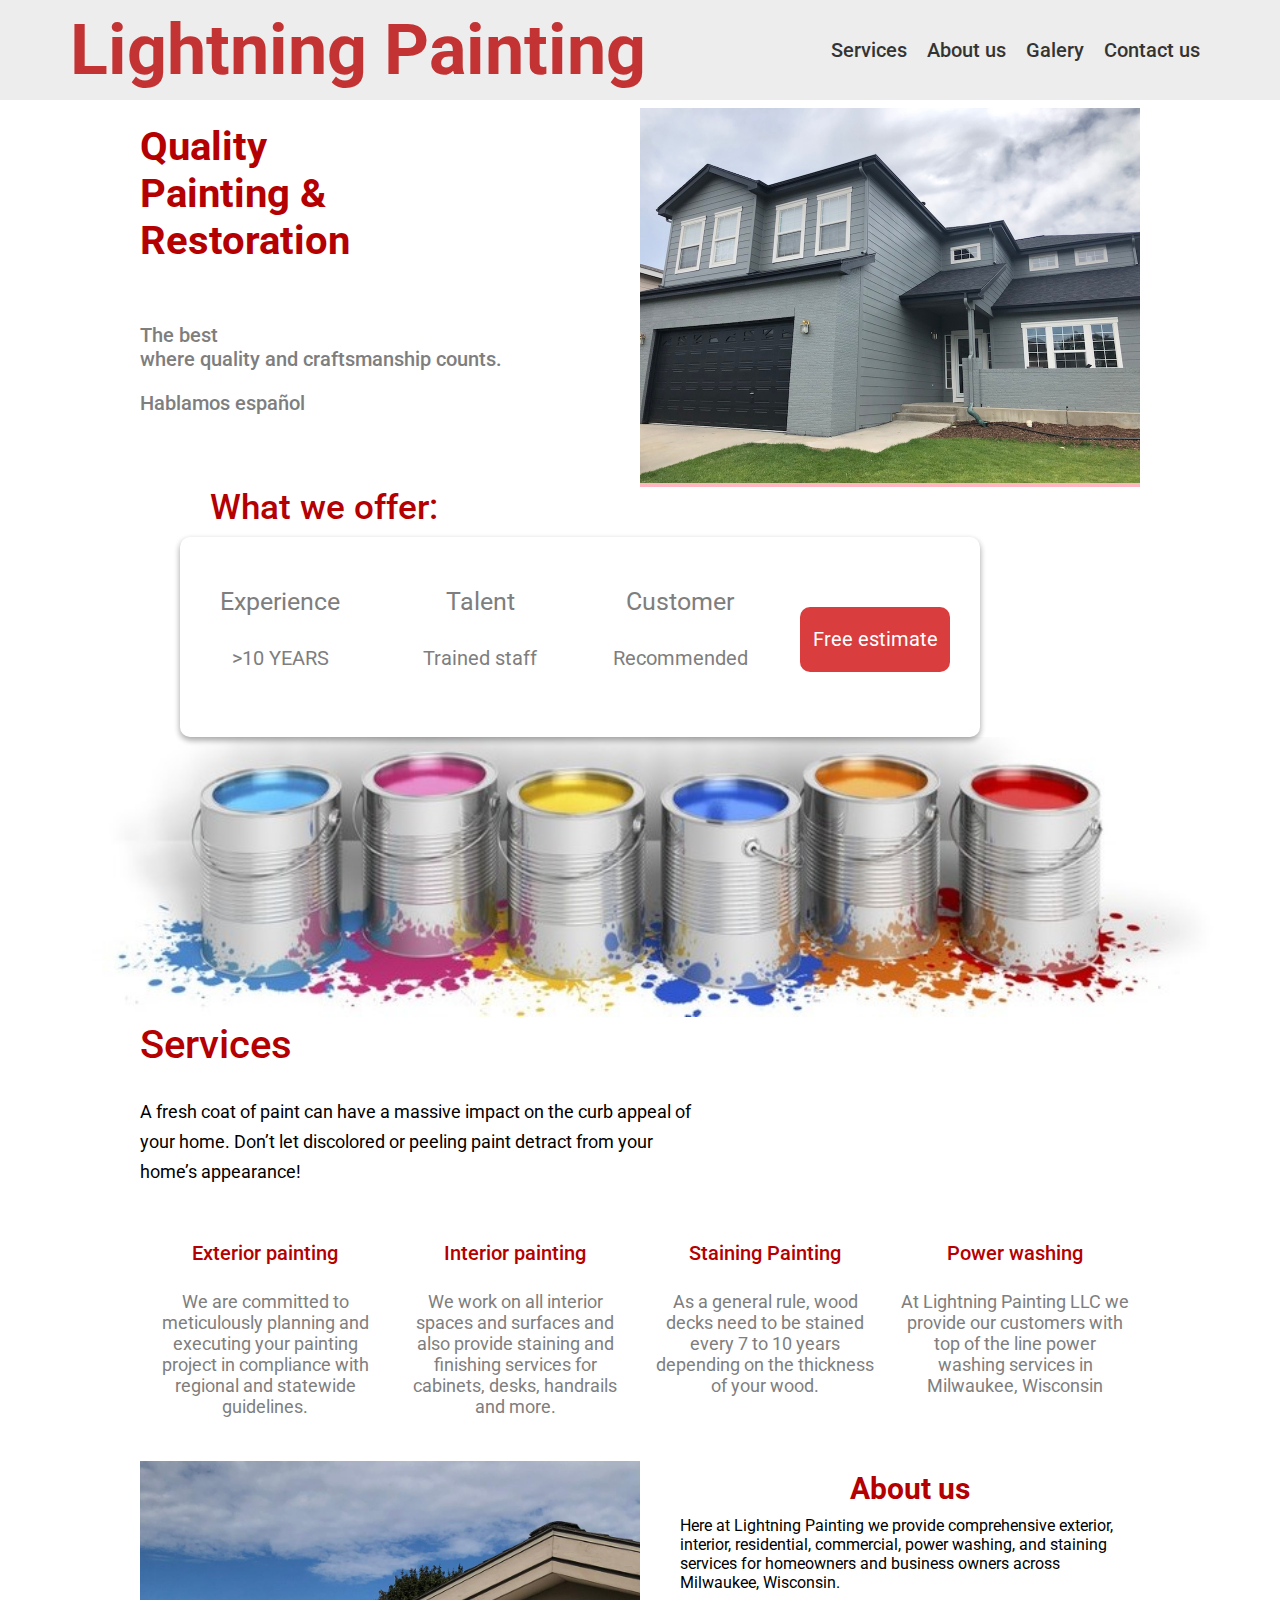
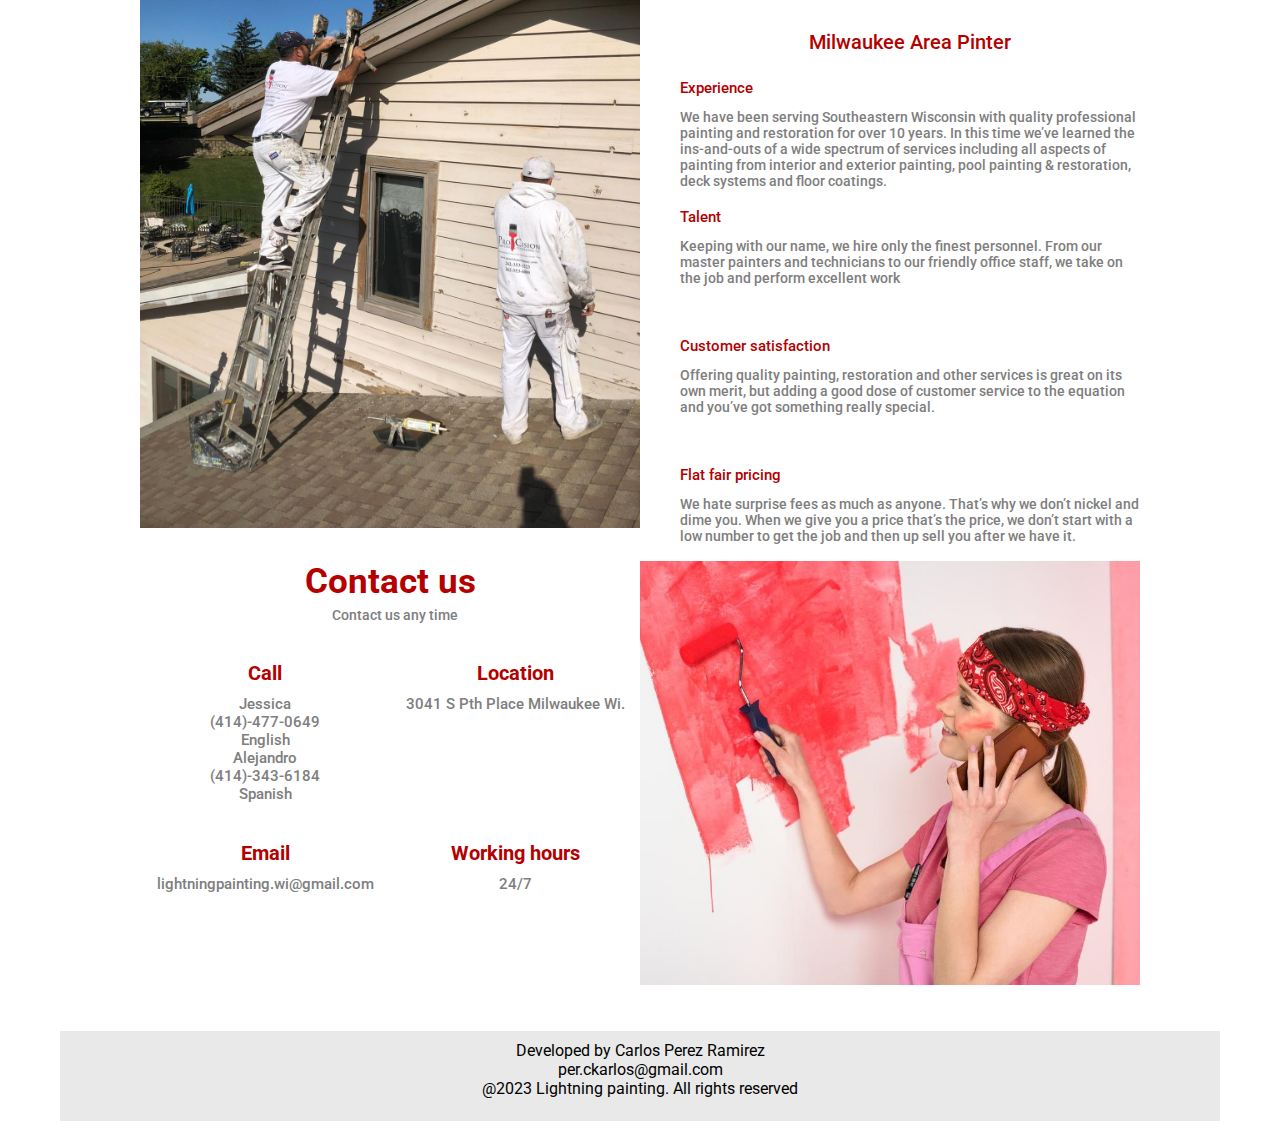
<file: index.html>
<!DOCTYPE html>
<html lang="en">
<head>
    <meta charset="UTF-8">
    <title>Lightning Painting</title>
    <link rel="preconnect" href="https://fonts.googleapis.com">
    <link rel="preconnect" href="https://fonts.gstatic.com" crossorigin>
    <link href="https://fonts.googleapis.com/css2?family=Roboto:wght@400;500;700&display=swap" rel="stylesheet">
    <link rel="stylesheet" href="styles/header.css">
    <link rel="stylesheet" href="styles/general.css">
    <link rel="stylesheet" href="styles/main.css">
    <link rel="stylesheet" href="styles/footer.css">
</head>
<body>
    <!-- Header -->
    <div class="header">
        <div class="logo">
            Lightning Painting
        </div>
        <Div class="menu">
            <div>Services</div>
            <div>About us</div>
            <div>Galery</div>
            <div>Contact us</div>
        </Div>
    </div>
    
    <!-- Main -->
    <div class="main"> 
        <div class="main-container">
            <div class="home">
                <div class="home-description">
                    <div class="description-left">
                        <div class="desc-title">
                            <div>Quality</div> 
                            <div>Painting &</div> 
                            <div>Restoration</div>
                        </div>
                        
                        <div class="desc-comp">
                            <div>The best</div>
                            <div>where quality and craftsmanship counts.</div>
                            <div class="spot">Hablamos español</div>
                        </div>
                    </div>
                    <div class="description-right">
                        <img class="description-img" src="pictures/casa.jpeg">
                    </div>
                </div>
                
            </div>
            <div class="offer">
                <div class="offer-title">What we offer:</div>
                <div class="offer-desciption">
                    <div class="offer-desc-unit">
                        <div class="offer-desc-unit-top">Experience</div>
                        <div class="offer-desc-unit-bottom">>10 YEARS</div>
                    </div>
                    <div class="offer-desc-unit">
                        <div class="offer-desc-unit-top">Talent</div>
                        <div class="offer-desc-unit-bottom">Trained staff</div>
                    </div>
                    <div class="offer-desc-unit">
                        <div class="offer-desc-unit-top">Customer</div>
                        <div class="offer-desc-unit-bottom">Recommended</div>
                    </div>
                    <div class="offer-desc-unit">
                        <div class="button-estimate">
                            Free estimate
                        </div>
                    </div>
                </div>
            </div>
            <div class="img-div">
                <img src="./pictures/pintura_1.jpg">
            </div>
            <div class="services">
                <div class="services-top">
                    <div class="serv-top-title">Services</div>
                    <div class="serv-top-desc">A fresh coat of paint can have a massive impact on the curb appeal of</div>
                    <div class="serv-top-desc">your home. Don’t let discolored or peeling paint detract from your</div>
                    <div class="serv-top-desc">home’s appearance!</div>
                </div>
                <div class="services-bottom">
                    <div class="services-bottom-1">
                        <div class="services-bottom-1-title">Exterior painting</div>
                        <div class="services-bottom-1-grl">We are committed to meticulously planning and executing your painting project in compliance with regional and statewide guidelines.</div>
                    </div>
                    <div class="services-bottom-1">
                        <div class="services-bottom-1-title">Interior painting</div>
                        <div class="services-bottom-1-grl">We work on all interior spaces and surfaces and also provide staining and finishing services for cabinets, desks, handrails and more.</div>
                    </div>
                    <div class="services-bottom-1">
                        <div  class="services-bottom-1-title">Staining Painting</div>
                        <div class="services-bottom-1-grl">As a general rule, wood decks need to be stained every 7 to 10 years depending on the thickness of your wood.</div>
                    </div>
                    <div class="services-bottom-1">
                        <div  class="services-bottom-1-title">Power washing</div>
                        <div class="services-bottom-1-grl">At Lightning Painting LLC we provide our customers with top of the line power washing services in Milwaukee, Wisconsin</div>
                    </div>
                </div>
            </div>
            <div class="about">
                <div class="about-grl">
                    <div class="about-left">
                        <img class="about-imagen" src="pictures/paint_1.jpeg" alt="">
                    </div>
                    <div class="about-right">
                        <div class="about-right-top">
                            <div class="about-right-top-1">About us</div>
                            <div class="about-right-top-2">Here at Lightning Painting we provide comprehensive exterior, interior, residential, commercial, power washing, and staining services for homeowners and business owners across Milwaukee, Wisconsin.</div>
                        </div>
                        <div class="about-right-bottom">
                            <div class="about-right-bot-title1">Milwaukee Area Pinter</div>
                            <div class="about-right-bot-desc1"></div>
                            <div class="about-right-bot-title">Experience</div>
                            <div class="about-right-bot-desc">We have been serving Southeastern Wisconsin with quality professional painting and restoration for over 10 years. In this time we’ve learned the ins-and-outs of a wide spectrum of services including all aspects of painting from interior and exterior painting, pool painting & restoration, deck systems and floor coatings.</div>
                            <div class="about-right-bot-title">Talent</div>
                            <div class="about-right-bot-desc">Keeping with our name, we hire only the finest personnel. From our master painters and technicians to our friendly office staff, we take on the job and perform excellent work</div>
                            <div class="about-right-bot-title">Customer satisfaction</div>
                            <div class="about-right-bot-desc">Offering quality painting, restoration and other services is great on its own merit, but adding a good dose of customer service to the equation and you’ve got something really special.</div>
                            <div class="about-right-bot-title">Flat fair pricing</div>
                            <div class="about-right-bot-desc2">We hate surprise fees as much as anyone. That’s why we don’t nickel and dime you. When we give you a price that’s the price, we don’t start with a low number to get the job and then up sell you after we have it.</div>
                        </div>
                    </div>
                </div>
            </div>
            <div class="contact">
                <div class="contact-main">
                    <div class="contact-left">
                        <div class="contact-left-title">
                            <div>Contact us</div>
                            <div class="contact-left-title-msg">Contact us any time</div>
                        </div>
                        <div class="contact-left-desc">
                            <div class="contact-left-desc-mod">
                                <div class="contact-mod">
                                    <div class="contact-title">Call</div>
                                    <div class="contact-desc">
                                        <div>Jessica</div>
                                        <div>(414)-477-0649</div>
                                        <div>English</div>
                                        <div>Alejandro</div>
                                        <div>(414)-343-6184</div>
                                        <div>Spanish</div>
                                    </div>
                                </div>
                                <div class="contact-mod">
                                    <div class="contact-title">Email</div>
                                    <div class="contact-desc">lightningpainting.wi@gmail.com</div>
                                </div>
                            </div>
                            <div class="contact-left-desc-mod">
                                <div class="contact-mod">
                                    <div class="contact-title">Location</div>
                                    <div class="contact-desc">3041 S Pth Place Milwaukee Wi.</div>
                                </div>
                                <div class="contact-mod">
                                    <div class="contact-title">Working hours</div>
                                    <div class="contact-desc">24/7</div>
                                </div>
                            </div>
                        </div>
                    </div>
                    <div class="contact-right">
                        <img class="contact-img" src="pictures/call_us.jfif" alt="">
                    </div>
                </div>
            </div>
        </div>
    </div>
    

    <!-- Footer -->
    <div class="footer">
        <div>Developed by Carlos Perez Ramirez</div>
        <div>per.ckarlos@gmail.com</div>
        <div>@2023 Lightning painting. All rights reserved</div>
    </div>
</body>
</html>
</file>
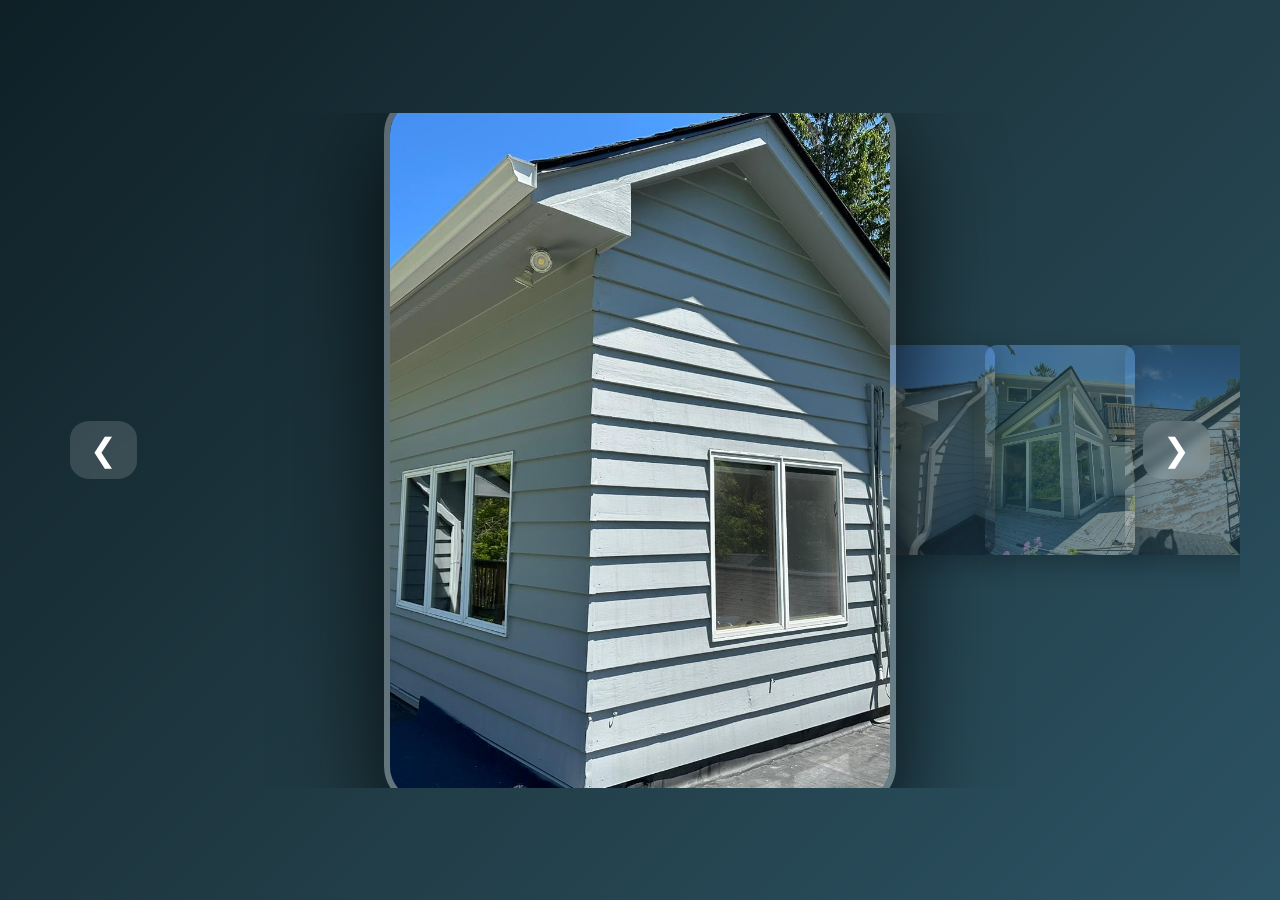
<file: gallery.html>
<!DOCTYPE html>
<html lang="es">
  <head>
    <meta charset="UTF-8" />
    <meta name="viewport" content="width=device-width, initial-scale=1.0" />
    <title>Galería Moderna</title>
    <style>
      body {
        margin: 0;
        font-family: "Poppins", sans-serif;
        /* Fondo degradado moderno */
        background: linear-gradient(135deg, #0f2027, #203a43, #2c5364);
        color: #fff;
        display: flex;
        justify-content: center;
        align-items: center;
        height: 100vh;
        overflow: hidden;
      }

      .gallery-container {
        position: relative;
        width: 100%;
        max-width: 1200px;
        height: 75vh;
        display: flex;
        justify-content: center;
        align-items: center;
        overflow: hidden;
      }

      .gallery {
        position: relative;
        width: 100%;
        height: 100%;
      }

      .gallery img {
        position: absolute;
        top: 50%;
        left: 50%;
        transform: translate(-50%, -50%) scale(0.6);
        width: 250px;
        height: 350px;
        object-fit: cover;
        border-radius: 20px;
        box-shadow: 0 15px 40px rgba(0, 0, 0, 0.6);
        opacity: 0.4;
        transition: transform 0.6s ease, opacity 0.6s ease, z-index 0.6s ease;
      }

      .gallery img.active {
        transform: translate(-50%, -50%) scale(1.2);
        opacity: 1;
        z-index: 10;
        box-shadow: 0 20px 50px rgba(0, 0, 0, 0.8);
        border: 3px solid rgba(255, 255, 255, 0.3);
      }

      .btn {
        position: absolute;
        top: 50%;
        transform: translateY(-50%);
        background: rgba(255, 255, 255, 0.15);
        border: none;
        color: #fff;
        font-size: 2rem;
        cursor: pointer;
        padding: 10px 20px;
        border-radius: 30%;
        backdrop-filter: blur(6px);
        transition: background 0.3s, transform 0.2s;
        z-index: 20;
      }

      .btn:hover {
        background: rgba(255, 255, 255, 0.3);
        transform: scale(1.1);
      }

      .btn.left {
        left: 30px;
      }

      .btn.right {
        right: 30px;
      }
    </style>
  </head>
  <body>
    <div class="gallery-container">
      <button class="btn left">❮</button>
      <div class="gallery">
        <img src="pictures/gallery/lp1.JPG" class="active" />
        <img src="pictures/gallery/lp2.JPG" />
        <img src="pictures/gallery/lp3.JPG" />
        <img src="pictures/gallery/lp4.JPG" />
        <img src="pictures/gallery/lp5.JPG" />
        <img src="pictures/gallery/lp6.JPG" />
        <img src="pictures/gallery/lp7.JPG" />
        <img src="pictures/gallery/lp8.JPG" />
        <img src="pictures/gallery/lp9.JPG" />
        <img src="pictures/gallery/lp10.JPG" />
      </div>
      <button class="btn right">❯</button>
    </div>

    <script>
      const images = document.querySelectorAll(".gallery img");
      const btnLeft = document.querySelector(".btn.left");
      const btnRight = document.querySelector(".btn.right");

      let current = 0;

      function updateGallery() {
        images.forEach((img, index) => {
          img.classList.remove("active");
          const offset = index - current;

          if (index === current) {
            // Imagen activa
            img.classList.add("active");
            img.style.transform = "translate(-50%, -50%) scale(2)";
            img.style.opacity = 1;
            img.style.zIndex = 10;
          } else {
            // Otras imágenes
            img.style.transform = `translate(calc(-50% + ${
              offset * 140
            }px), -50%) scale(0.6)`;
            img.style.opacity = 0.4;
            img.style.zIndex = 5 - Math.abs(offset);
          }
        });
      }

      btnLeft.addEventListener("click", () => {
        current = (current - 1 + images.length) % images.length;
        updateGallery();
      });

      btnRight.addEventListener("click", () => {
        current = (current + 1) % images.length;
        updateGallery();
      });

      updateGallery();
    </script>
  </body>
</html>
</file>
<file: styles/header.css>
.header {
    background-color: rgb(233, 233, 233);

    display: flex;
    flex-direction: row;
    justify-content: space-between;
    align-items: center;

    padding-left: 70px;
    padding-right: 70px;
    
    position: fixed;
    top: 0px;
    left: 0px;
    right: 0px;

    height: 100px;


    opacity: .8;
    z-index: 100;
}

.logo {
    white-space: nowrap;

    font-size: 70px;
    font-weight: 700;
    color: rgb(180, 0, 0);
}

.menu {
    display: flex;
}

.menu div {
    display: flex;
    align-items: center;
    justify-content: center;
    height: 40px;
    width: 100%;
    margin-left: 10px;
    margin-right: 10px;
    white-space: nowrap;
    font-size: 20px;
    font-weight: 500;
    border-radius: 8px;
}

.menu div:hover {
    background-color: rgb(165, 165, 165);
    cursor: pointer;
}
</file>
<file: styles/general.css>
body {
    font-family: Roboto, Arial;
    padding-bottom: 10px;
    padding-top: 100px;
    margin-left: 60px;
    margin-right: 60px;
    /*width: 800px;*/
}
</file>
<file: styles/main.css>
.main {
    display: flex;
    flex-direction: row;
    justify-content: center;
    width: 100%;

}

.main-container {
    grid-template-columns: 1fr;
}

/******************Home***********************/

.home {
    background-color: white;
    width: 100%;
}

.home-description {
    display: grid;
    grid-template-columns: 1fr 1fr;
}

.description-left {
    background-color:white;
    display: inline-block;
    width: 500px;
    height: 300px;
    margin-left: 80px;
}

.desc-title {
    background-color: white;
    color: rgb(180, 0, 0);
    height: 200px;
    margin-top: 15px;
    font-size: 40px;
    font-weight: 700;
}

.desc-comp {
    background-color: white;
    font-size: 20px;
    font-weight: 500;
    color: rgb(126, 126, 126);
}
.spot {
    margin-top: 20px;
}

.description-right {
    background-color: lightpink;
    width: 500px;
    margin-right: 40px;
}
.description-img {
    width: 100%;
}


/******************services***********************/
.offer {
    background-color: white;
    position: relative;
    height: 250px;
}
.offer-title {
    background-color: white;
    margin-left: 150px;
    color: rgb(180, 0, 0);
    font-size: 35px;
    font-weight: 500;
}
.offer-desciption {
    background-color: white;
    height: 200px;
    width: 800px;
    display: flex;
    flex-direction: row;
    justify-content: center;
    align-items: center;
    box-shadow: 0 3px 6px rgba(0, 0, 0, 0.16), 0 3px 6px rgba(0, 0, 0, 0.23);
    position: absolute;
    bottom: 0;
    left: 120px;
    border-radius: 10px;
}
.offer-desc-unit {
    width: 200px;
    height: 140px;
    text-align: center;
}
.offer-desc-unit-top {
    font-size: 25px;
    font-weight: 400;
    color: rgb(126, 126, 126);
    margin-top: 20px;
}
.offer-desc-unit-bottom {
    font-size: 20px;
    font-weight: 400;
    color: rgb(126, 126, 126);
    margin-top: 30px;
    position: relative;
}
.button-estimate {
    background-color: lightskyblue;
    position: absolute;
    top: 70px;
    right: 30px;
    width: 150px;
    height: 45px;
    border-radius: 10px;
    padding-top: 20px;
    font-size: 20px;
    font-weight: 400;
    color: white;
    background-color: rgb(218, 61, 61);
    
}
/******************img-div***********************/
.img-div img{
    width: 100%;
}

/******************services***********************/
.services {
    margin-left: 80px;
}
.services-top {
    background-color: white;
    height: 190px;
}
.serv-top-title {
    color: rgb(180, 0, 0);
    font-size: 40px;
    font-weight: 500;
    height: 80px;
}
.serv-top-desc {
    font-size: 18px;
    font-weight: 400;
    height: 30px;
}
.services-bottom {
    background-color: white;
    display: flex;
    flex-direction: row;
    justify-content: center;
    width: 1000px;
    height: 250px;
}
.services-bottom-1 {
    flex: 1;
}
.services-bottom-1-grl{
    text-align: center;
    margin-left: 10px;
    margin-right: 10px;
    font-size: 18px;
    font-weight: 400;
    color: rgb(126, 126, 126);
}
.services-bottom-1-title {
    height: 50px;
    margin-top: 30px;
    text-align: center;
    font-size: 20px;
    font-weight: 500;
    color: rgb(180, 0, 0);
}
.services-bottom-1:hover{
    opacity: .9;
    box-shadow: 0 3px 6px rgba(0, 0, 0, 0.16), 0 3px 6px rgba(0, 0, 0, 0.23);
}

/******************about***********************/
.about {
    background-color: white;
}
.about-grl {
    margin-left: 80px;
    margin-right: 80px;
    display: grid;
    grid-template-columns: 1fr 1fr;
    height: 700px;
}
.about-imagen {
    width: 100%;
}
.about-right {
    margin-left: 40px;
}
.about-right-top{
    height: 160px;
}
.about-right-top-1 {
    padding-top: 10px;
    padding-bottom: 10px;
    font-size: 30px;
    font-weight: 700;
    color: rgb(180, 0, 0);
    text-align: center;
}
.about-right-top- {
    font-size: 18px;
    font-weight: 500;
    color: rgb(126, 126, 126);
}
.about-right-bot-title {
    font-size: 15px;
    font-weight: 500;
    color: rgb(180, 0, 0);
    height: 30px;
    margin-top: 9px;
}
.about-right-bot-title1 {
    font-size: 20px;
    font-weight: 500;
    color: rgb(180, 0, 0);
    height: 30px;
    margin-top: 9px;
    text-align: center;
}
.about-right-bot-desc1 {
    height: 10px;
}
.about-right-bot-desc {
    height: 90px;
    font-size: 14px;
    font-weight: 500;
    color: rgb(126, 126, 126);
}
.about-right-bot-desc2 {
    height: 60px;
    font-size: 14px;
    font-weight: 500;
    color: rgb(126, 126, 126);
}

/******************contact***********************/
.contact-main {
    background-color: white;
    margin-left: 80px;
    margin-right: 80px;
    display: grid;
    grid-template-columns: 1fr 1fr;
    height: 470px;
}
.contact-left-title {
    font-size: 35px;
    font-weight: 700;
    color: rgb(180, 0, 0);
    height: 70px;
    text-align: center;
}
.contact-left-title-msg{
    font-size: 14px;
    font-weight: 500;
    color: rgb(126, 126, 126);
    height: 20px;
    padding-top: 5px;
    padding-left: 10px;
}
.contact-left-desc {
    display: flex;
    flex-direction: row;
}
.contact-left-desc-mod {
    flex: 1;
}
.contact-mod {
    height: 150px;
}
.contact-title {
    text-align: center;
    margin-top: 30px;
    margin-bottom: 10px;
    font-size: 20px;
    font-weight: 700;
    color: rgb(180, 0, 0);
}
.contact-desc {
    text-align: center;
    font-size: 15px;
    font-weight: 500;
    color: rgb(126, 126, 126);
}
.contact-mod:hover{
    opacity: .9;
    box-shadow: 0 3px 6px rgba(0, 0, 0, 0.16), 0 3px 6px rgba(0, 0, 0, 0.23);
}
.contact-img {
    width: 100%;
    text-align: center;
}
</file>
<file: styles/footer.css>
.footer {
    background-color: rgb(233, 233, 233);

    height: 80px;
    bottom: 0px;
    padding-top: 10px;
    text-align: center;
}
</file>
